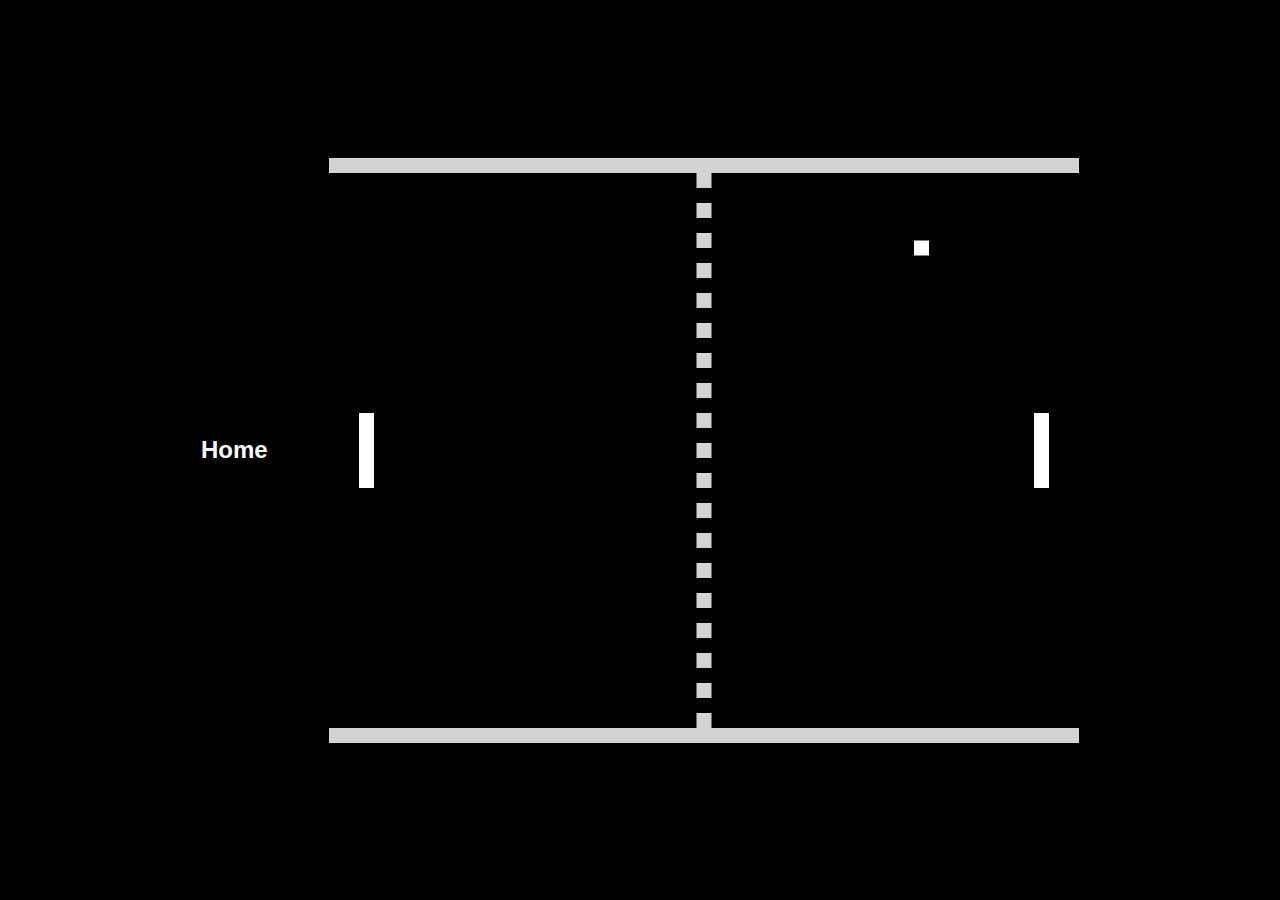
<file: pong.html>
<!DOCTYPE html>

<html>

<head>

  <title></title>

  <style>

  html, body {

    height: 100%;
    font-family: Arial, Helvetica, sans-serif;
    margin: 0;

  }



  body {

    background: black;

    display: flex;

    align-items: center;

    justify-content: center;

  }

  a {
      text-decoration: none;
      width: 10%;
      color:white;
  }

  </style>

</head>

<body>

  <a href="index.html"><h2>Home</h2></a>

<canvas width="750" height="585" id="game"></canvas>

<script>

const canvas = document.getElementById('game');

const context = canvas.getContext('2d');
const audio = new Audio('sape.mp3');
const grid = 15;

const paddleHeight = grid * 5; // 80

const maxPaddleY = canvas.height - grid - paddleHeight;



var paddleSpeed = 6;

var ballSpeed = 5;



const leftPaddle = {

  // start in the middle of the game on the left side

  x: grid * 2,

  y: canvas.height / 2 - paddleHeight / 2,

  width: grid,

  height: paddleHeight,



  // paddle velocity

  dy: 0

};

const rightPaddle = {

  // start in the middle of the game on the right side

  x: canvas.width - grid * 3,

  y: canvas.height / 2 - paddleHeight / 2,

  width: grid,

  height: paddleHeight,



  // paddle velocity

  dy: 0

};

const ball = {

  // start in the middle of the game

  x: canvas.width / 2,

  y: canvas.height / 2,

  width: grid,

  height: grid,



  // keep track of when need to reset the ball position

  resetting: false,



  // ball velocity (start going to the top-right corner)

  dx: ballSpeed,

  dy: -ballSpeed

};



// check for collision between two objects using axis-aligned bounding box (AABB)

// @see https://developer.mozilla.org/en-US/docs/Games/Techniques/2D_collision_detection

function collides(obj1, obj2) {

  return obj1.x < obj2.x + obj2.width &&

         obj1.x + obj1.width > obj2.x &&

         obj1.y < obj2.y + obj2.height &&

         obj1.y + obj1.height > obj2.y;

}



// game loop

function loop() {

  requestAnimationFrame(loop);

  context.clearRect(0,0,canvas.width,canvas.height);



  // move paddles by their velocity

  leftPaddle.y += leftPaddle.dy;

  rightPaddle.y += rightPaddle.dy;



  // prevent paddles from going through walls

  if (leftPaddle.y < grid) {

    leftPaddle.y = grid;

  }

  else if (leftPaddle.y > maxPaddleY) {

    leftPaddle.y = maxPaddleY;

  }



  if (rightPaddle.y < grid) {

    rightPaddle.y = grid;

  }

  else if (rightPaddle.y > maxPaddleY) {

    rightPaddle.y = maxPaddleY;

  }



  // draw paddles

  context.fillStyle = 'white';

  context.fillRect(leftPaddle.x, leftPaddle.y, leftPaddle.width, leftPaddle.height);

  context.fillRect(rightPaddle.x, rightPaddle.y, rightPaddle.width, rightPaddle.height);



  // move ball by its velocity

  ball.x += ball.dx;

  ball.y += ball.dy;



  // prevent ball from going through walls by changing its velocity

  if (ball.y < grid) {

    ball.y = grid;

    ball.dy *= -1;

  }

  else if (ball.y + grid > canvas.height - grid) {

    ball.y = canvas.height - grid * 2;

    ball.dy *= -1;

  }



  // reset ball if it goes past paddle (but only if we haven't already done so)

  if ( (ball.x < 0 || ball.x > canvas.width) && !ball.resetting) {
    audio.play();
    ball.resetting = true;
    // give some time for the player to recover before launching the ball again

    setTimeout(() => {

      ball.resetting = false;

      ball.x = canvas.width / 2;

      ball.y = canvas.height / 2;

    }, 400);

  }



  // check to see if ball collides with paddle. if they do change x velocity

  if (collides(ball, leftPaddle)) {

    ball.dx *= -1;



    // move ball next to the paddle otherwise the collision will happen again

    // in the next frame

    ball.x = leftPaddle.x + leftPaddle.width;

  }

  else if (collides(ball, rightPaddle)) {

    ball.dx *= -1;



    // move ball next to the paddle otherwise the collision will happen again

    // in the next frame

    ball.x = rightPaddle.x - ball.width;

  }



  // draw ball

  context.fillRect(ball.x, ball.y, ball.width, ball.height);



  // draw walls

  context.fillStyle = 'lightgrey';

  context.fillRect(0, 0, canvas.width, grid);

  context.fillRect(0, canvas.height - grid, canvas.width, canvas.height);



  // draw dotted line down the middle

  for (let i = grid; i < canvas.height - grid; i += grid * 2) {

    context.fillRect(canvas.width / 2 - grid / 2, i, grid, grid);

  }

}



// listen to keyboard events to move the paddles

document.addEventListener('keydown', function(e) {



  // up arrow key

  if (e.which === 38) {

    rightPaddle.dy = -paddleSpeed;

  }

  // down arrow key

  else if (e.which === 40) {

    rightPaddle.dy = paddleSpeed;

  }



  // w key

  if (e.which === 87) {

    leftPaddle.dy = -paddleSpeed;

  }

  // a key

  else if (e.which === 83) {

    leftPaddle.dy = paddleSpeed;

  }

});



// listen to keyboard events to stop the paddle if key is released

document.addEventListener('keyup', function(e) {

  if (e.which === 38 || e.which === 40) {

    rightPaddle.dy = 0;

  }



  if (e.which === 83 || e.which === 87) {

    leftPaddle.dy = 0;

  }

});



// start the game

requestAnimationFrame(loop);

</script>

</body>

</html>
</file>
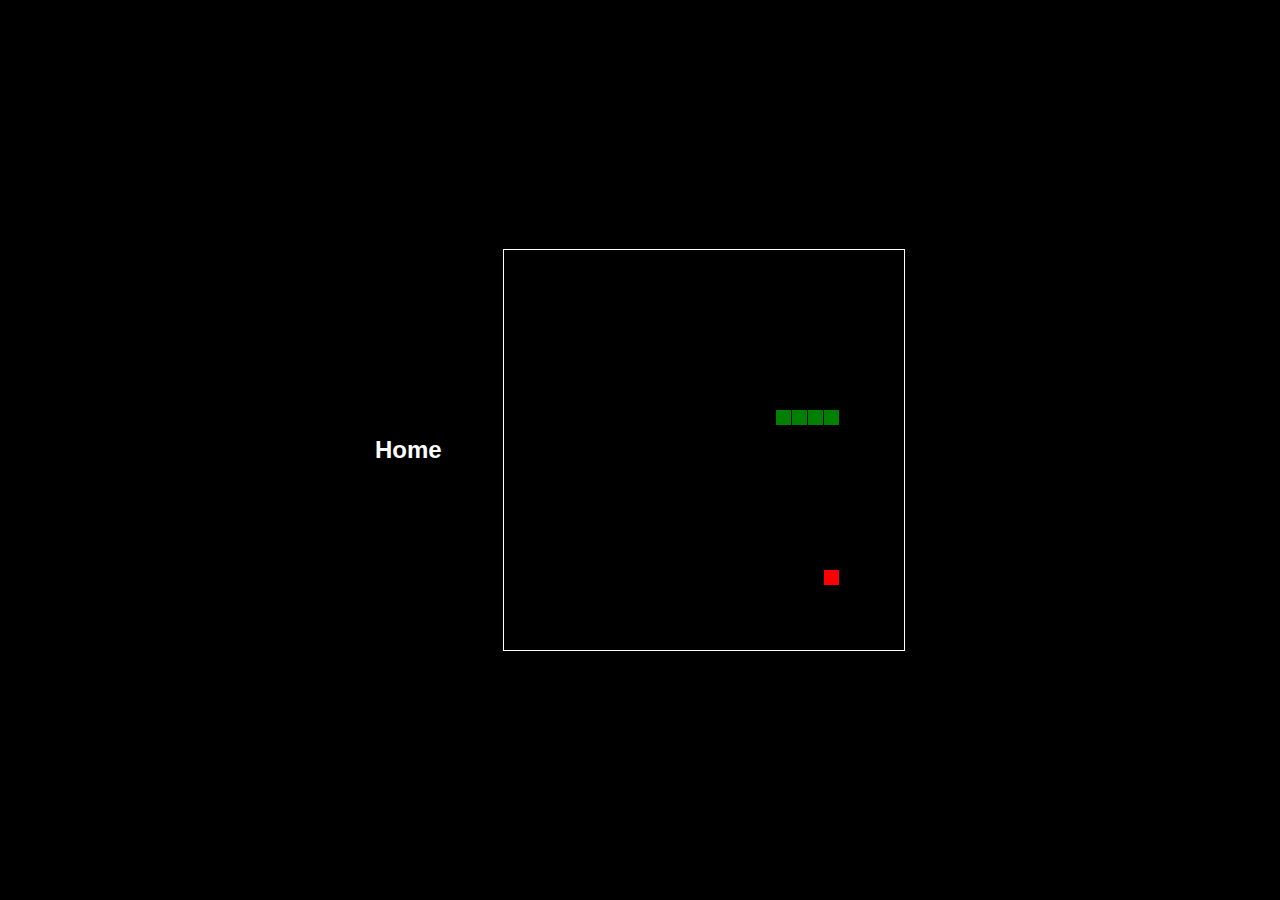
<file: snake.html>
<!DOCTYPE html>
<html>
<head>
  <title></title>
  <style>
  html, body {
    height: 100%;
    margin: 0;
  }

  body {
    background: black;
    display: flex;
    align-items: center;
    justify-content: center;
    font-family: Arial, Helvetica, sans-serif;
  }
  canvas {
    border: 1px solid white;
  }
  a {
      width: 10%;
      text-decoration: none;
      color:white;
}
  </style>
</head>
<body>
  <a href="index.html"><h2>Home</h2></a>
<canvas width="400" height="400" id="game"></canvas>
<script>
var canvas = document.getElementById('game');
var context = canvas.getContext('2d');
var audio = new Audio('sape.mp3');
var grid = 16;
var count = 0;
  
var snake = {
  x: 160,
  y: 160,
  
  // snake velocity. moves one grid length every frame in either the x or y direction
  dx: grid,
  dy: 0,
  
  // keep track of all grids the snake body occupies
  cells: [],
  
  // length of the snake. grows when eating an apple
  maxCells: 4
};
var apple = {
  x: 320,
  y: 320
};

// get random whole numbers in a specific range
// @see https://stackoverflow.com/a/1527820/2124254
function getRandomInt(min, max) {
  return Math.floor(Math.random() * (max - min)) + min;
}

// game loop
function loop() {
  requestAnimationFrame(loop);

  // slow game loop to 15 fps instead of 60 (60/15 = 4)
  if (++count < 4) {
    return;
  }

  count = 0;
  context.clearRect(0,0,canvas.width,canvas.height);

  // move snake by it's velocity
  snake.x += snake.dx;
  snake.y += snake.dy;

  // wrap snake position horizontally on edge of screen
  if (snake.x < 0) {
    snake.x = canvas.width - grid;
  }
  else if (snake.x >= canvas.width) {
    snake.x = 0;
  }
  
  // wrap snake position vertically on edge of screen
  if (snake.y < 0) {
    snake.y = canvas.height - grid;
  }
  else if (snake.y >= canvas.height) {
    snake.y = 0;
  }

  // keep track of where snake has been. front of the array is always the head
  snake.cells.unshift({x: snake.x, y: snake.y});

  // remove cells as we move away from them
  if (snake.cells.length > snake.maxCells) {
    snake.cells.pop();
  }

  // draw apple
  context.fillStyle = 'red';
  context.fillRect(apple.x, apple.y, grid-1, grid-1);

  // draw snake one cell at a time
  context.fillStyle = 'green';
  snake.cells.forEach(function(cell, index) {
    
    // drawing 1 px smaller than the grid creates a grid effect in the snake body so you can see how long it is
    context.fillRect(cell.x, cell.y, grid-1, grid-1);  

    // snake ate apple
    if (cell.x === apple.x && cell.y === apple.y) {
      snake.maxCells++;
      audio.play();

      // canvas is 400x400 which is 25x25 grids 
      apple.x = getRandomInt(0, 25) * grid;
      apple.y = getRandomInt(0, 25) * grid;
    }

    // check collision with all cells after this one (modified bubble sort)
    for (var i = index + 1; i < snake.cells.length; i++) {
      
      // snake occupies same space as a body part. reset game
      if (cell.x === snake.cells[i].x && cell.y === snake.cells[i].y) {
        snake.x = 160;
        snake.y = 160;
        snake.cells = [];
        snake.maxCells = 4;
        snake.dx = grid;
        snake.dy = 0;

        apple.x = getRandomInt(0, 25) * grid;
        apple.y = getRandomInt(0, 25) * grid;
      }
    }
  });
}

// listen to keyboard events to move the snake
document.addEventListener('keydown', function(e) {
  // prevent snake from backtracking on itself by checking that it's 
  // not already moving on the same axis (pressing left while moving
  // left won't do anything, and pressing right while moving left
  // shouldn't let you collide with your own body)
  
  // left arrow key
  if (e.which === 37 && snake.dx === 0) {
    snake.dx = -grid;
    snake.dy = 0;
  }
  // up arrow key
  else if (e.which === 38 && snake.dy === 0) {
    snake.dy = -grid;
    snake.dx = 0;
  }
  // right arrow key
  else if (e.which === 39 && snake.dx === 0) {
    snake.dx = grid;
    snake.dy = 0;
  }
  // down arrow key
  else if (e.which === 40 && snake.dy === 0) {
    snake.dy = grid;
    snake.dx = 0;
  }
});

// start the game
requestAnimationFrame(loop);
</script>
</body>
</html>
</file>
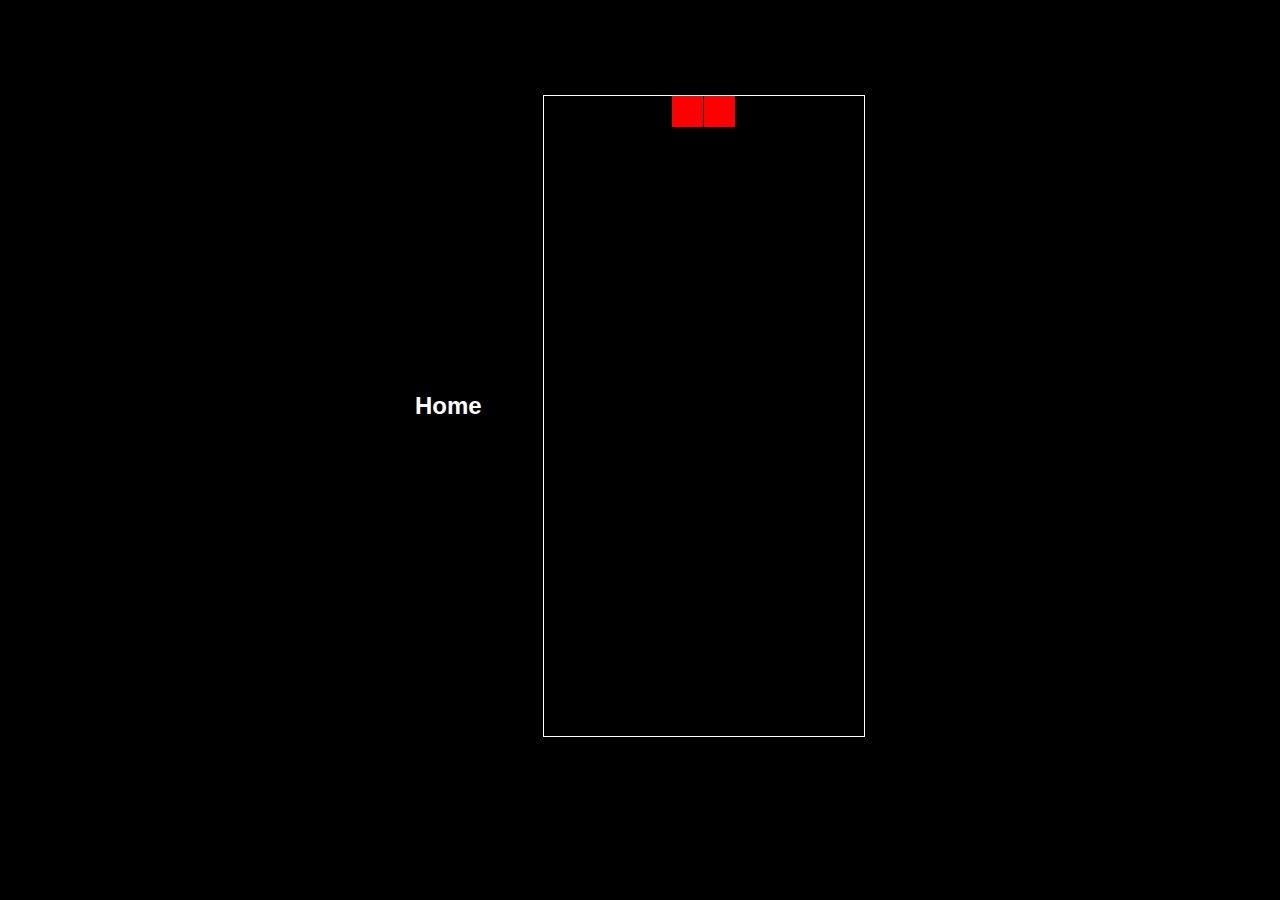
<file: tetris.html>
<!DOCTYPE html>
<html>
<head>
  <title></title>
  <style>
  html, body {
    height: 95%;
    margin: 0;
    color: white;
    font-family: Arial, Helvetica, sans-serif;
  }

  body {
    background: black;
    display: flex;
    align-items: center;
    justify-content: center;
  }

  a {
      text-decoration: none;
      width: 10%;
      color:white;
  }

  canvas {
    border: 1px solid white;
    margin-top: 20px;
  }
  </style>
</head>
<body>
    <a href="index.html"><h2>Home</h2></a>
<canvas width="320" height="640" id="game"></canvas>
<script>
// https://tetris.fandom.com/wiki/Tetris_Guideline
var audio = new Audio('sape.mp3');
// get a random integer between the range of [min,max]
// @see https://stackoverflow.com/a/1527820/2124254
function getRandomInt(min, max) {
  min = Math.ceil(min);
  max = Math.floor(max);

  return Math.floor(Math.random() * (max - min + 1)) + min;
}

// generate a new tetromino sequence
// @see https://tetris.fandom.com/wiki/Random_Generator
function generateSequence() {
  const sequence = ['I', 'J', 'L', 'O', 'S', 'T', 'Z'];

  while (sequence.length) {
    const rand = getRandomInt(0, sequence.length - 1);
    const name = sequence.splice(rand, 1)[0];
    tetrominoSequence.push(name);
  }
}

// get the next tetromino in the sequence
function getNextTetromino() {
  if (tetrominoSequence.length === 0) {
    generateSequence();
  }

  const name = tetrominoSequence.pop();
  const matrix = tetrominos[name];

  // I and O start centered, all others start in left-middle
  const col = playfield[0].length / 2 - Math.ceil(matrix[0].length / 2);

  // I starts on row 21 (-1), all others start on row 22 (-2)
  const row = name === 'I' ? -1 : -2;

  return {
    name: name,      // name of the piece (L, O, etc.)
    matrix: matrix,  // the current rotation matrix
    row: row,        // current row (starts offscreen)
    col: col         // current col
  };
}

// rotate an NxN matrix 90deg
// @see https://codereview.stackexchange.com/a/186834
function rotate(matrix) {
  const N = matrix.length - 1;
  const result = matrix.map((row, i) =>
    row.map((val, j) => matrix[N - j][i])
  );

  return result;
}

// check to see if the new matrix/row/col is valid
function isValidMove(matrix, cellRow, cellCol) {
  for (let row = 0; row < matrix.length; row++) {
    for (let col = 0; col < matrix[row].length; col++) {
      if (matrix[row][col] && (
          // outside the game bounds
          cellCol + col < 0 ||
          cellCol + col >= playfield[0].length ||
          cellRow + row >= playfield.length ||
          // collides with another piece
          playfield[cellRow + row][cellCol + col])
        ) {
        return false;
      }
    }
  }

  return true;
}

// place the tetromino on the playfield
function placeTetromino() {
  for (let row = 0; row < tetromino.matrix.length; row++) {
    for (let col = 0; col < tetromino.matrix[row].length; col++) {
      if (tetromino.matrix[row][col]) {

        // game over if piece has any part offscreen
        if (tetromino.row + row < 0) {
          return showGameOver();
        }

        playfield[tetromino.row + row][tetromino.col + col] = tetromino.name;
      }
    }
  }

  // check for line clears starting from the bottom and working our way up
  for (let row = playfield.length - 1; row >= 0; ) {
    if (playfield[row].every(cell => !!cell)) {
      audio.play();
      // drop every row above this one
      for (let r = row; r >= 0; r--) {
        for (let c = 0; c < playfield[r].length; c++) {
          playfield[r][c] = playfield[r-1][c];
        }
      }
    }
    else {
      row--;
    }
  }

  tetromino = getNextTetromino();
}

// show the game over screen
function showGameOver() {
  cancelAnimationFrame(rAF);
  gameOver = true;

  context.fillStyle = 'black';
  context.globalAlpha = 0.75;
  context.fillRect(0, canvas.height / 2 - 30, canvas.width, 60);

  context.globalAlpha = 1;
  context.fillStyle = 'white';
  context.font = '36px monospace';
  context.textAlign = 'center';
  context.textBaseline = 'middle';
  context.fillText('GAME OVER!', canvas.width / 2, canvas.height / 2);
}

const canvas = document.getElementById('game');
const context = canvas.getContext('2d');
const grid = 32;
const tetrominoSequence = [];

// keep track of what is in every cell of the game using a 2d array
// tetris playfield is 10x20, with a few rows offscreen
const playfield = [];

// populate the empty state
for (let row = -2; row < 20; row++) {
  playfield[row] = [];

  for (let col = 0; col < 10; col++) {
    playfield[row][col] = 0;
  }
}

// how to draw each tetromino
// @see https://tetris.fandom.com/wiki/SRS
const tetrominos = {
  'I': [
    [0,0,0,0],
    [1,1,1,1],
    [0,0,0,0],
    [0,0,0,0]
  ],
  'J': [
    [1,0,0],
    [1,1,1],
    [0,0,0],
  ],
  'L': [
    [0,0,1],
    [1,1,1],
    [0,0,0],
  ],
  'O': [
    [1,1],
    [1,1],
  ],
  'S': [
    [0,1,1],
    [1,1,0],
    [0,0,0],
  ],
  'Z': [
    [1,1,0],
    [0,1,1],
    [0,0,0],
  ],
  'T': [
    [0,1,0],
    [1,1,1],
    [0,0,0],
  ]
};

// color of each tetromino
const colors = {
  'I': 'cyan',
  'O': 'yellow',
  'T': 'purple',
  'S': 'green',
  'Z': 'red',
  'J': 'blue',
  'L': 'orange'
};

let count = 0;
let tetromino = getNextTetromino();
let rAF = null;  // keep track of the animation frame so we can cancel it
let gameOver = false;

// game loop
function loop() {
  rAF = requestAnimationFrame(loop);
  context.clearRect(0,0,canvas.width,canvas.height);

  // draw the playfield
  for (let row = 0; row < 20; row++) {
    for (let col = 0; col < 10; col++) {
      if (playfield[row][col]) {
        const name = playfield[row][col];
        context.fillStyle = colors[name];

        // drawing 1 px smaller than the grid creates a grid effect
        context.fillRect(col * grid, row * grid, grid-1, grid-1);
      }
    }
  }

  // draw the active tetromino
  if (tetromino) {

    // tetromino falls every 35 frames
    if (++count > 35) {
      tetromino.row++;
      count = 0;

      // place piece if it runs into anything
      if (!isValidMove(tetromino.matrix, tetromino.row, tetromino.col)) {
        tetromino.row--;
        placeTetromino();
      }
    }

    context.fillStyle = colors[tetromino.name];

    for (let row = 0; row < tetromino.matrix.length; row++) {
      for (let col = 0; col < tetromino.matrix[row].length; col++) {
        if (tetromino.matrix[row][col]) {

          // drawing 1 px smaller than the grid creates a grid effect
          context.fillRect((tetromino.col + col) * grid, (tetromino.row + row) * grid, grid-1, grid-1);
        }
      }
    }
  }
}

// listen to keyboard events to move the active tetromino
document.addEventListener('keydown', function(e) {
  if (gameOver) return;

  // left and right arrow keys (move)
  if (e.which === 37 || e.which === 39) {
    const col = e.which === 37
      ? tetromino.col - 1
      : tetromino.col + 1;

    if (isValidMove(tetromino.matrix, tetromino.row, col)) {
      tetromino.col = col;
    }
  }

  // up arrow key (rotate)
  if (e.which === 38) {
    const matrix = rotate(tetromino.matrix);
    if (isValidMove(matrix, tetromino.row, tetromino.col)) {
      tetromino.matrix = matrix;
    }
  }

  // down arrow key (drop)
  if(e.which === 40) {
    const row = tetromino.row + 1;

    if (!isValidMove(tetromino.matrix, row, tetromino.col)) {
      tetromino.row = row - 1;

      placeTetromino();
      return;
    }

    tetromino.row = row;
  }
});

// start the game
rAF = requestAnimationFrame(loop);
</script>
</body>
</html>
</file>
